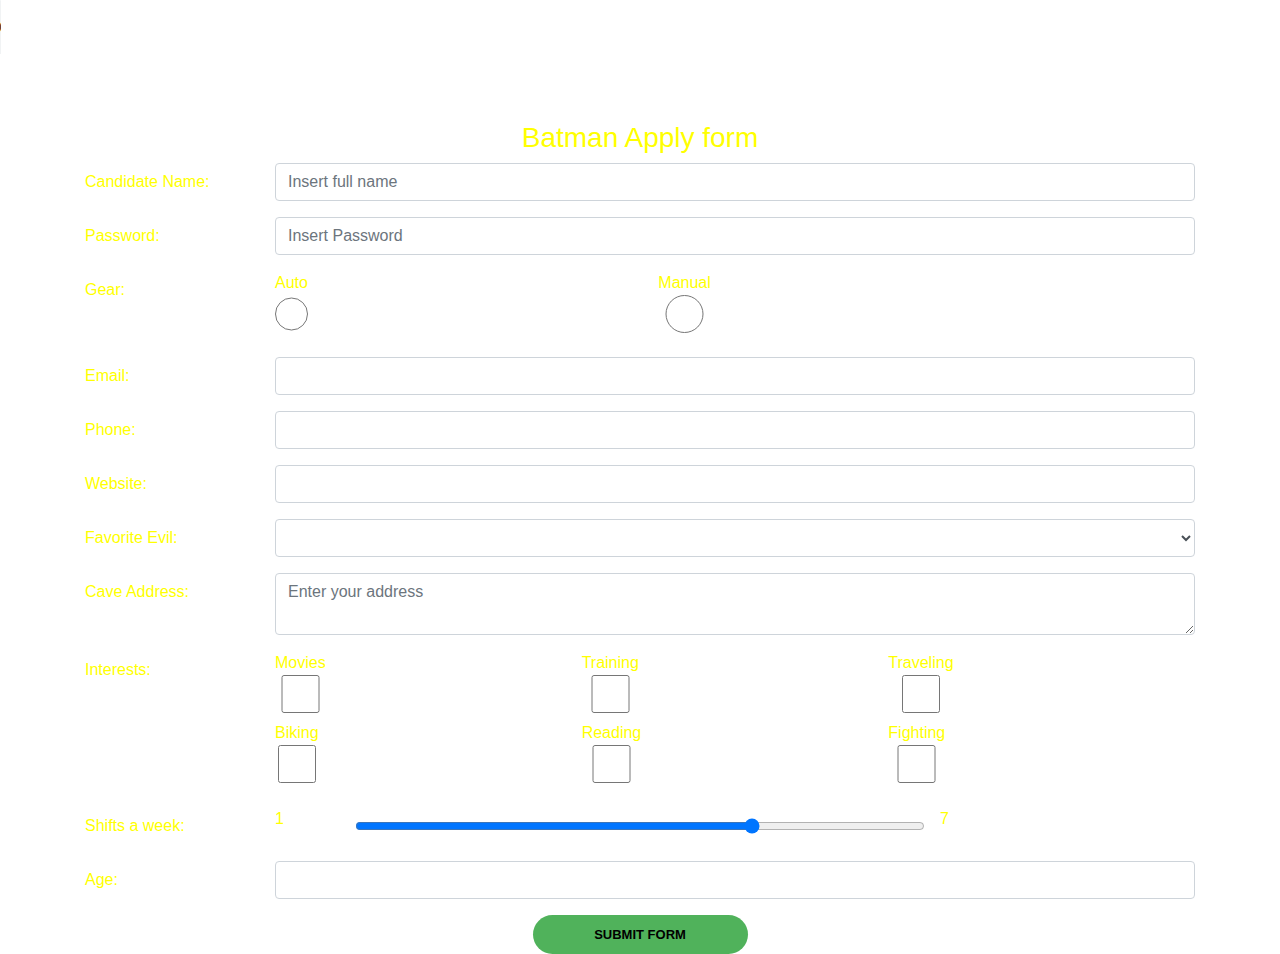
<file: index.html>
<!DOCTYPE html>
<html>
<head>
    <meta charset="UTF-8">
    <meta name ="viewport" content="width=device-width,initial-scale=1">
    <link rel="stylesheet" type="text/css" href="includes/css/bootstrap.min.css">
    <link rel="stylesheet" type="text/css" href="includes/css/stylesheet.css">
    <script src="includes/js/scripts.js" type="text/javascript"></script>
    <script src="includes/js/jquery-3.4.1.min.js"></script>
    <script src="includes/js/bootstrap.min.js"></script>
    <link rel="stylesheet" href="https://use.fontawesome.com/releases/v5.8.2/css/all.css"
        integrity="sha384-oS3vJWv+0UjzBfQzYUhtDYW+Pj2yciDJxpsK1OYPAYjqT085Qq/1cq5FLXAZQ7Ay" crossorigin="anonymous">
        <audio controls autoplay>
            <source src="./sounds/theme.mp3" type="audio/ogg" loop="true" visable="false" >
    </audio>
    <title>Batman Applying</title>
</head>
<body>
    <audio id="theme" src="./sounds/theme.mp3"  autostart="true" onload=playSoundTheme();  ></audio>
    <header>
        <div class="wrapper">
                <form action="http://html5-book.co.il/teach/forms/get_form2.php" method="get" autocomplete="on" id="myform" onsubmit="return checkname()">
        </header>
        <main>
        <section class="questions">
        <div class="container">
            <div class="row">
                <div class="col-12 text-center">
                    <h3 class="text-center">Batman Apply form</h3>
                </div>
            </div>
            <form id="batmanApplyingForm">
                <div class="form-group row">
                        <label for="fName" class="col-sm-2 col-form-label">Candidate Name:</label>
                        <div class="col-sm-10">
                            <input type="text" class="form-control" required name="fullName" id="fName" placeholder="Insert full name">
                        </div>
                    </div>
                <div class="form-group row">
                            <label for="password" class="col-sm-2 col-form-label">Password:</label>
                            <div class="col-sm-10">
                                    <input  type="password" required class="form-control" name="password" pattern="{6,}" maxlength="8" id="password" placeholder="Insert Password" methhod="post">
                            </div>
                </div>
                <div class="form-group row">
                        <label for="gear" class="col-sm-2 col-form-label">Gear:</label>
                        <div class="col-sm-10 row">
                                <div class="col-sm-5">
                            <label>Auto <input type="radio" name="gender" class="form-control" id="gear" value="Auto"></label>
                                </div>
                            <div class="col-sm-5">
                            <label>Manual<input type="radio" name="gender" class="form-control" id="gear" value="Manual"></label>
                        </div></div>
                </div>
                <div class="form-group row">
                    <label for="email" class="col-sm-2 col-form-label">Email:</label>
                    <div class="col-sm-10">
                        <input type="email" class="form-control" name="mail" id="email" required value="">
                    </div>
                </div>
                <div class="form-group row">
                    <label for="phone" class="col-sm-2 col-form-label">Phone:</label>
                    <div class="col-sm-10">
                        <input type="tel" name="phone"  required class="form-control" id="phone" value="">
                    </label>
                    </div>
                </div>     
                <div class="form-group row">
                    <label for="website" class="col-sm-2 col-form-label">Website:</label>
                    <div class="col-sm-10">
                    <input type="url" name="website" class="form-control" id="website" value="">
                    </div>
                </div>
                <div class="form-group row">
                    <label for="evil" class="col-sm-2 col-form-label">Favorite Evil:</label>
                    <div class="col-sm-10">     
                        <select type="text" required list="evil" class="form-control" name="coffee" id="evil">>
                            <option value="" label="">
                            <option value="1" label="Joker">
                            <option value="2" label="The Riddler">
                            <option value="3" label="Two-Face">
                            <option value="4" label="Mr. Freeze">
                            <option value="5" label="Pinguin">
                            </option>
                        </select>
                     </div>
                </div>
                <div class="form-group row">
                    <label for="address" class="col-sm-2 col-form-label">Cave Address:</label>
                    <div class="col-sm-10">
                    <textarea name="address" id="address"class=" required form-control" rows="2" cols="30" placeholder="Enter your address" draggable="false"></textarea>
                    </div>
                </div>
                <div class="form-group row">
                    <label for="interests" class="col-sm-2 col-form-label">Interests:</label>
                    <div class="col-sm-10 row">
                        <div class="col-sm-4">
                            <label>Movies<input class="form-control" type="checkbox" name="interests[]" id="interests" value="Movies"></label>
                        </div>
                        <div class="col-sm-4">
                            <label>Training<input class="form-control" type="checkbox" name="interests[]" id="interests" value="Training"></label>
                        </div>
                        <div class="col-sm-4">
                            <label>Traveling<input class="form-control" type="checkbox" name="interests[]" id="interests" value="Traveling"></label>
                        </div>
                        <div class="col-sm-4">                   
                            <label>Biking<input class="form-control" type="checkbox" name="interests[]" id="interests" value="Biking" ></label>
                        </div>
                        <div class="col-sm-4">
                            <label>Reading<input  class="form-control" type="checkbox" name="interests[]" id="interests" value="Reading"></label>
                        </div>
                        <div class="col-sm-4">
                            <label>Fighting<input class="form-control" type="checkbox" name="interests[]" id="interests" value="Fighting"></label>
                        </div>
                    </div>
                </div>
                <div class="form-group row">
                    <label for="availability" class="col-sm-2 col-form-label">Shifts a week:</label>
                        <label class="col-sm-1">1</label><input type="range" id="availability" class="col-sm-6 col-form-control" name="temper" value="5" min="0" max="7">
                        <label class="col-sm-1"> 7</label>
                    </div>
                <div class="form-group row">
                    <label for="age" class="col-sm-2 col-form-label">Age:</label>
                    <div class="col-sm-10">
                        <input type="number" class="form-control" name="age" value="" id="age" min="18" max="50">
                    </div>
                </div>
                <input type="submit" value="submit form" class="submit" onclick="playSoundLaugh();">
            </section>
                </form>
            </div>
        </main>
    </body>
</html>
</file>
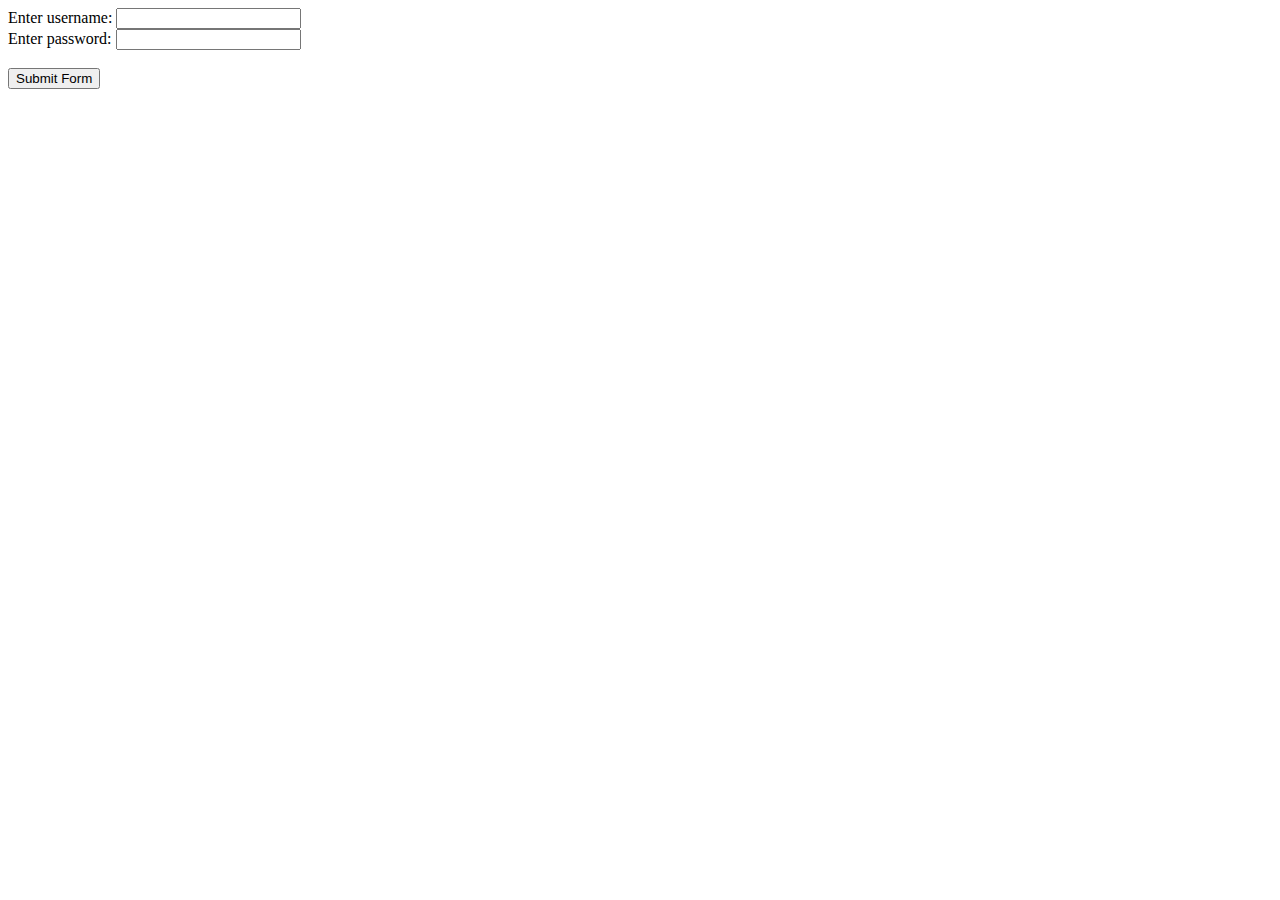
<file: login.html>
<!DOCTYPE.html>
<html>
    <head>
        <title>Login by Orr</title>
    </head>
    <body>
        <form action="get_params_login.php" method="get">
            Enter username: <input type="text" name="reg_un" value=""><br>
            Enter password: <input type="password" name="reg_pass" value="">
            <br><br>
            <input type="submit" value="Submit Form">
        </form>
    </body>
</html>
</file>
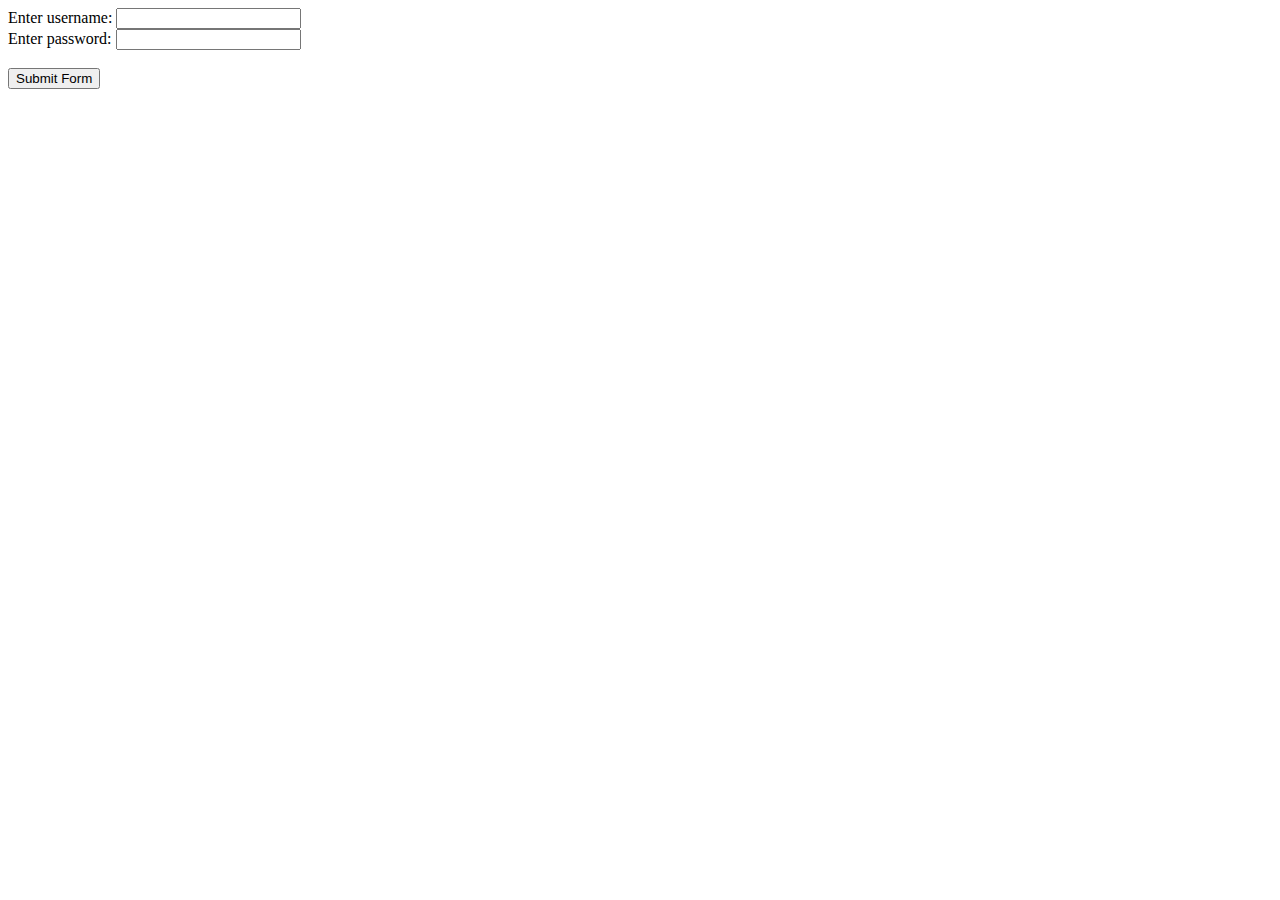
<file: login/login.html>
<!DOCTYPE html>
<html>
    <head>
        <title>Login by Orr</title>
    </head>
    <body>
        <form action="get_params_login.php" method="get">
            Enter username: <input type="text" name="reg_un" value=""><br>
            Enter password: <input type="password" name="reg_pass" value="">
            <br><br>
            <input type="submit" value="Submit Form">
        </form>
    </body>
</html>
</file>
<file: includes/css/stylesheet.css>
*{
    margin:0;
    padding:0;
}

/* centered */
#wrapper {
    margin: 0 auto;
}

nav, aside, section,article, header,footer, main{
    display: block;
}


 body {
   margin: 0;
   padding: 0;
   background-image: url("http://shenkar.html5-book.co.il/2018-2019/web1/dev_68/exercises/ex4/images/batpic2.svg");
   background-repeat: repeat;
   background-position: center;
   background-attachment:fixed; 
   background-size: cover;
   color: yellow;
 }


 form {
    visibility: visible ;
    margin-left: auto;
    margin-right: auto;
    left: 0;
    right: 0;
    text-align: center;
    padding: 30px;
}

 .submit:hover {
    background:yellow;
}
.submit {
    cursor: pointer;
    display: block;
    background: #50b25b;
    text-transform: uppercase;
    font-size: 13px;
    font-weight: 800;
    color: black;
    border: 0;
    width: 215px;
    margin: 10px auto 0;
    padding: 10px 40px;
    border-radius: 20px;
}
</file>
